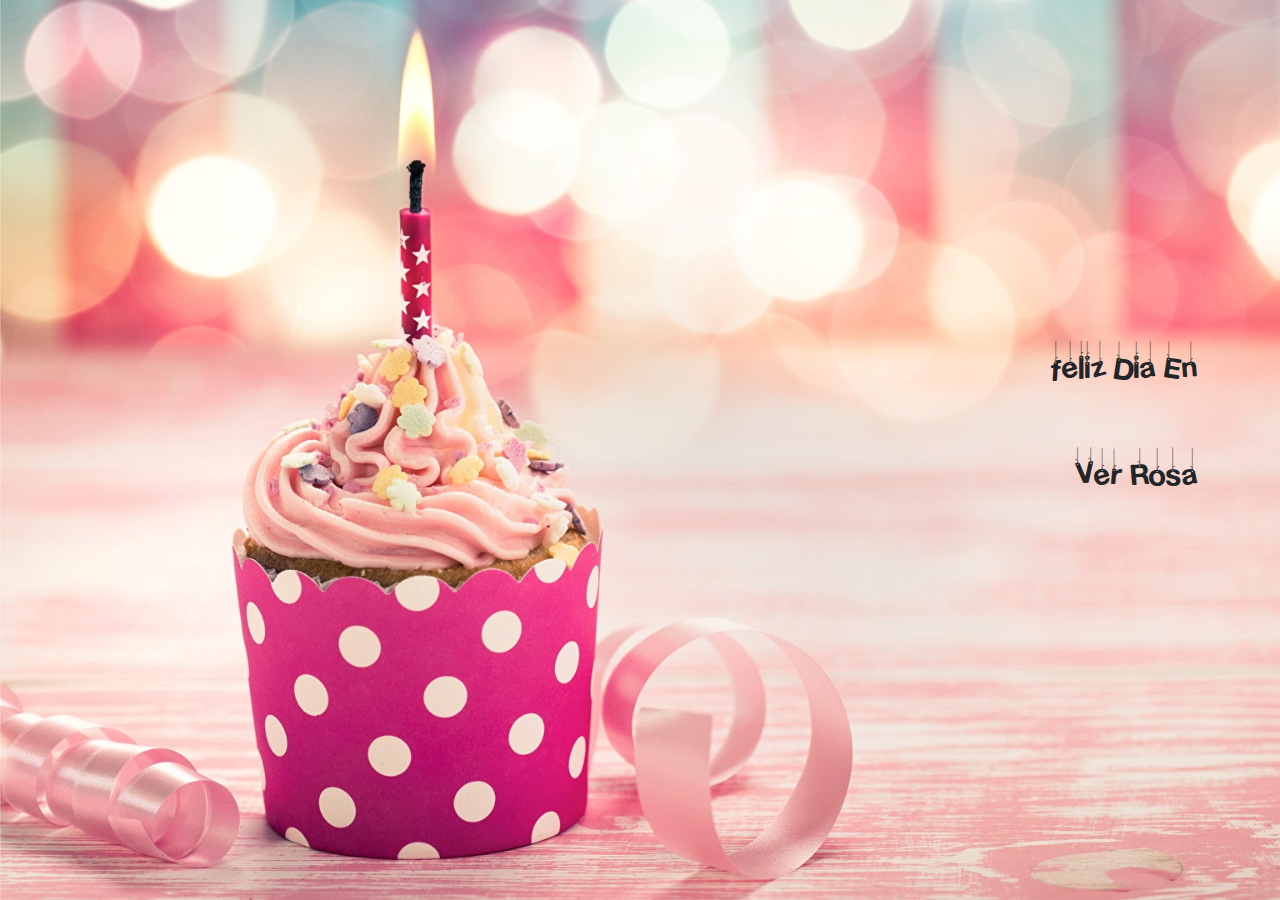
<file: index.html>
<!DOCTYPE html>
<html lang="en">

<head>

  <meta charset="UTF-8">
  <meta name="viewport" content="width=device-width, initial-scale=1.0">
  <title></title>
  <link rel="stylesheet" href="estilos.css">
  <link href="https://cdn.jsdelivr.net/npm/bootstrap@5.3.3/dist/css/bootstrap.min.css" rel="stylesheet"
    integrity="sha384-QWTKZyjpPEjISv5WaRU9OFeRpok6YctnYmDr5pNlyT2bRjXh0JMhjY6hW+ALEwIH" crossorigin="anonymous">
  <script src="https://cdn.jsdelivr.net/npm/bootstrap@5.3.3/dist/js/bootstrap.bundle.min.js"
    integrity="sha384-YvpcrYf0tY3lHB60NNkmXc5s9fDVZLESaAA55NDzOxhy9GkcIdslK1eN7N6jIeHz"
    crossorigin="anonymous"></script>

    <link rel="icon" href="icono.png" type="image/png">

</head>

<body id="reproducirAudio" class="not-loaded"> 
  <div class="container">
    <div>
      <p  class="parrafoEjemplo">feliz Dia En</p>
      <div id="contador" class="parrafoEjemplo"></div>    
       <p  class="parrafoEjemplo" id="linkFelizCumpleanos">Ver Rosa </p>
    </div>
  </div>
  <script>
  document.addEventListener("DOMContentLoaded", function() {
  var labelFelizCumpleanos = document.getElementById("linkFelizCumpleanos");

  labelFelizCumpleanos.addEventListener("click", function() {
    window.location.href = "FelizCumleañosSandra.html";
  });
});
    // Fecha objetivo (formato: Año, Mes (0-11), Día, Hora, Minuto, Segundo)
    var fechaObjetivo = new Date(2025, 2, 12, 0, 0, 0); // Cambia la fecha y la hora según tu necesidad

    // Función para actualizar el contador
    function actualizarContador() {
      var ahora = new Date().getTime(); 
      var offsetHorario = 0.5 * 60 * 60 * 1000; 
       var horaActualLaPaz = ahora + offsetHorario; // Tiempo actual
      var diferencia = fechaObjetivo - horaActualLaPaz; // Diferencia entre la fecha objetivo y el tiempo actual

      // Calcular días, horas, minutos y segundos restantes
      var dias = Math.floor(diferencia / (1000 * 60 * 60 * 24));
      var horas = Math.floor((diferencia % (1000 * 60 * 60 * 24)) / (1000 * 60 * 60));
      var minutos = Math.floor((diferencia % (1000 * 60 * 60)) / (1000 * 60));
      var segundos = Math.floor((diferencia % (1000 * 60)) / 1000);

      // Mostrar el contador
      document.getElementById("contador").innerHTML = "" + dias + " dias  " + horas + " horas " + minutos + " minutos " + segundos + " segundos ";




     document.title = ` ${ dias + " dias  " + horas + " horas " + minutos + " minutos " + segundos + " segundos "}`;



      // Si la fecha objetivo ya pasó, redirigir al otro HTML
      if (diferencia < 0) {
        window.location.href = "FelizCumleañosSandra.html"; // Cambia "otro.html" por la ruta de tu otro HTML
      }
    }

    // Actualizar el contador cada segundo
    setInterval(actualizarContador, 1000);

  </script>

</body>

</html>
</file>
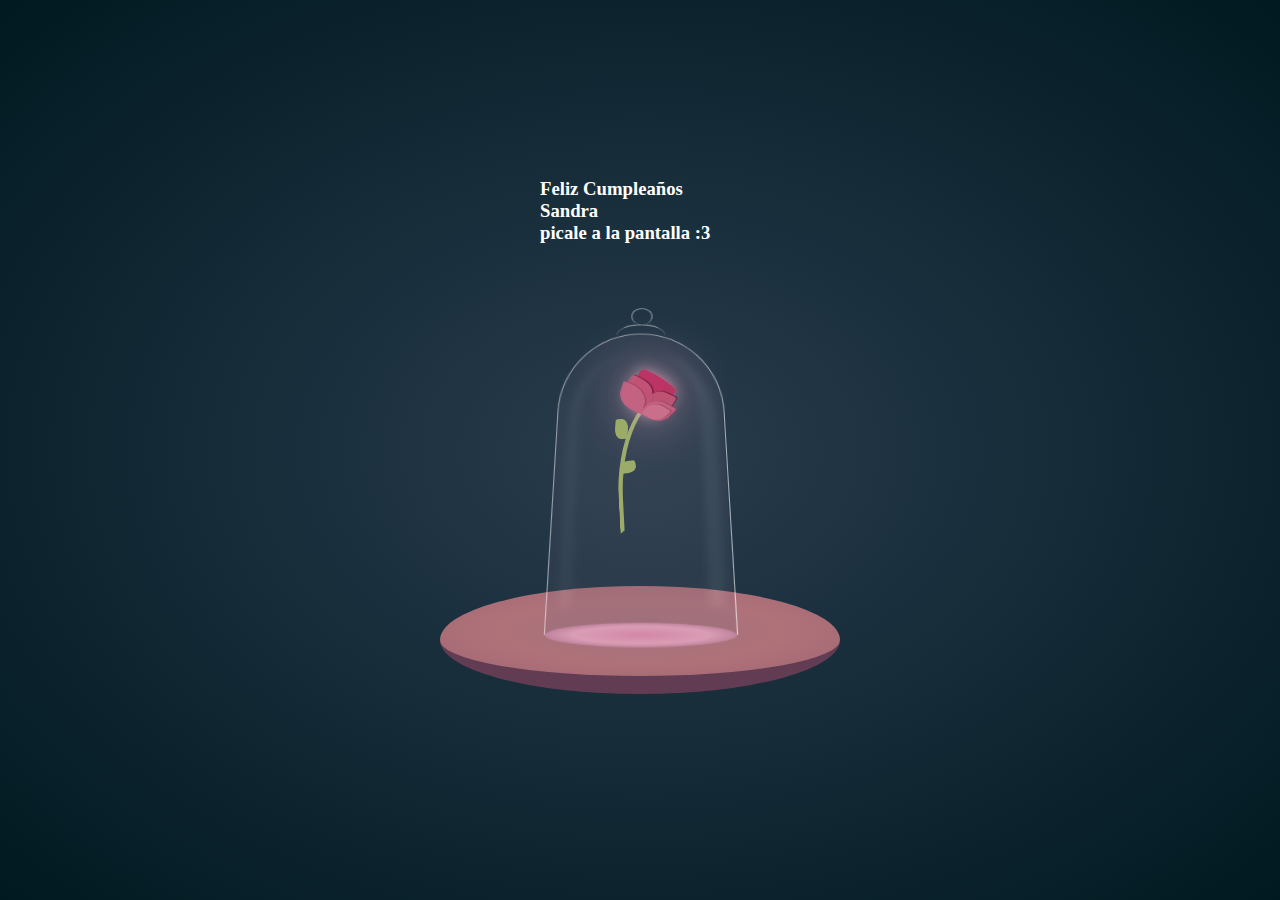
<file: FelizCumleañosSandra.html>
<!DOCTYPE html>
<html lang="es">

<head>
  <meta charset="UTF-8">
  <meta name="viewport" content="width=device-width, initial-scale=1.0">
  <link rel="icon" href="icono.png" type="image/png">
  <title>Feliz Cumpleaños Sandra</title> 
  <script>(() => {
    const head = document.getElementsByTagName("head")[0];
    let animationId = 1;
  
    function CreateMagicDust(
      x1,
      x2,
      y1,
      y2,
      sizeRatio,
      fallingTime,
      animationDelay,
      node = "main"
    ) {
      let dust = document.createElement("span");
      let animation = document.createElement("style");
      animation.innerHTML =
        "\
          @keyframes blink" +
        animationId +
        "{\
              0% {\
                  top: " +
        y1 +
        "px;\
                  left: " +
        x1 +
        "px;\
                  width: " +
        2 * sizeRatio +
        "px;\
                  height: " +
        2 * sizeRatio +
        "px;\
                  opacity: .4\
              }\
              20% {\
                  width: " +
        4 * sizeRatio +
        "px;\
                  height: " +
        4 * sizeRatio +
        "px;\
                  opacity: .8\
              }\
              35% {\
                  width: " +
        2 * sizeRatio +
        "px;\
                  height: " +
        2 * sizeRatio +
        "px;\
                  opacity: .5\
              }\
              55% {\
                  width: " +
        3 * sizeRatio +
        "px;\
                  height: " +
        3 * sizeRatio +
        "px;\
                  opacity: .7\
              }\
              80% {\
                  width: " +
        sizeRatio +
        "px;\
                  height: " +
        sizeRatio +
        "px;\
                  opacity: .3\
              }\
              100% {\
                  top: " +
        y2 +
        "px;\
                  left: " +
        x2 +
        "px;\
                  width: " +
        0 +
        "px;\
                  height: " +
        0 +
        "px;\
                  opacity: .1\
              }}";
      head.appendChild(animation);
      dust.classList.add("dustDef");
      dust.setAttribute(
        "style",
        `animation: blink${animationId++} ${fallingTime}s cubic-bezier(.71, .11, .68, .83) infinite ${animationDelay}s`
      );
 
    }
  
    // yes, I'm doing it manually to get the effect I want.. can be easily changed to render randomly
    [
      [130, 132, 150, 152, 0.15, 2.5, 0.1, "sub"],
      [65, 63, 300, 299, 0.5, 2, 0.2, "sub"],
      [70, 70, 150, 150, 0.45, 2, 0.5],
      [75, 78, 160, 170, 0.6, 2, 1],
      [80, 82, 160, 180, 0.6, 1, 0.4],
      [85, 100, 160, 170, 0.5, 2, 0.5],
      [125, 110, 170, 180, 0.25, 3, 1.5],
      [90, 90, 115, 115, 0.4, 2, 2],
      [93, 95, 200, 200, 0.4, 3, 1.5],
      [100, 100, 145, 155, 0.45, 1, 0.5],
      [100, 90, 170, 230, 0.35, 2, 0.75],
      [100, 102, 115, 112, 0.35, 3, 0.25],
      [100, 95, 170, 200, 0.55, 1.5, 0.75],
      [100, 97, 150, 190, 0.7, 2, 1.5],
      [105, 100, 160, 180, 0.5, 1.5, 0.725],
      [125, 125, 180, 190, 0.25, 1, 0.725],
      [130, 130, 135, 135, 0.45, 3, 1.5],
      [135, 132, 170, 190, 0.25, 2.5, 0.75],
      [135, 132, 320, 315, 0.2, 5, 0.3, "sub"]
    ].forEach((o) => CreateMagicDust(...o));
  })();
  document.addEventListener('DOMContentLoaded', function () {
  var audio = document.getElementById('miAudio');
  var reproducirDiv = document.getElementById('reproducirAudio');

  reproducirDiv.addEventListener('click', function () {
    audio.play();
  });
});
  </script>
  <style>* {
    margin: 0;
    padding: 0;
  }
  
  .hover-animation {
    animation: hover 1.75s ease-in-out infinite;
  }
  
  #castle {
    position: relative;
    width: 100vw;
    height: 100vh;
    background: radial-gradient(#293c4d, #001920);
    overflow: hidden;
  
    #table {
      position: absolute;
      left: calc(50% - 200px);
      top: calc(50% - 50px);
      width: 400px;
      height: 400px;
      background: radial-gradient(#a3727e, #af7279, #a16674);
      border-radius: 100%;
      border-bottom: 80px solid #623c53;
      transform: scaleY(0.225);
    }
  
    .shade-wrap {
      position: absolute;
      left: calc(50% - 100px);
      top: calc(52% - 250px);
      width: 200px;
      height: 400px;
  
      #shade-main {
        position: absolute;
        left: 20px;
        top: 100px;
        width: 160px;
        height: 300px;
        border-top: 1px solid rgba(255, 255, 255, 0.5);
        border-left: 1px solid rgba(255, 255, 255, 0.5);
        border-right: 1px solid rgba(255, 255, 255, 0.6);
        border-top-left-radius: 50% 30%;
        border-top-right-radius: 50% 30%;
        border-bottom: none;
        transform: perspective(200px) rotateX(8deg) scale(1.075, 1);
  
        #shade-handle-big {
          position: absolute;
          left: 55px;
          top: -14px;
          width: 50px;
          height: 30px;
          border-radius: 100%;
          border-top: 1px solid rgba(255, 255, 255, 0.7);
          transform: scaleY(0.9);
        }
  
        #shade-handle-small {
          position: absolute;
          left: 70px;
          top: -33px;
          width: 20px;
          height: 20px;
          border-radius: 100%;
          border: 1px solid rgba(255, 255, 255, 0.5);
          border-bottom: none;
        }
  
        #bottom-shade {
          position: absolute;
          bottom: -20px;
          width: 100%;
          height: 40px;
          transform: scaleY(0.5);
          border-radius: 100%;
          background: radial-gradient(#d287a5, #da9db6, #985e74);
          animation: floatAnimate 1.75s ease-in-out infinite;
        }
      }
  
      #shade-main-reflections {
        position: relative;
        left: 20px;
        top: 100px;
        width: 160px;
        height: 300px;
        border-top-left-radius: 50% 30%;
        border-top-right-radius: 50% 30%;
        border-bottom: none;
        background-color: #6d6179;
        transform: perspective(200px) rotateX(8deg) scale(1.075, 1);
        opacity: 0.15;
  
        &:after {
          content: "";
          position: absolute;
          width: 100%;
          height: 100%;
          border-top-right-radius: 50% 30%;
          border-right: 20px solid rgba(255, 255, 255, 0.5);
          transform: scale(0.7, 0.85);
          filter: blur(5px);
        }
  
        &:before {
          content: "";
          position: absolute;
          width: 100%;
          height: 100%;
          border-top-left-radius: 50% 30%;
          border-left: 8px solid rgba(255, 255, 255, 0.6);
          transform: scale(0.85, 0.85);
          filter: blur(5px);
        }
      }
  
      #flower-wrap {
        position: relative;
        top: -50px;
  
        #stem {
          position: absolute;
          left: 82px;
          top: 187px;
          width: 100px;
          height: 150px;
          background-color: transparent;
          border: solid 4px #a1b965;
          border-color: transparent transparent transparent #a1b965;
          border-radius: 50%/120px 100px 0 0;
          transform: rotate(-3deg) scale(1.1, 0.9);
        }
  
        #petal1 {
          position: absolute;
          left: 97px;
          top: 188px;
          width: 25px;
          height: 25px;
          border-top-left-radius: 50% 10%;
          border-top-right-radius: 50% 10%;
          border-bottom-left-radius: 50% 40%;
          border-bottom-right-radius: 50% 40%;
          background-color: #c82b60;
          box-shadow: 1px -1px 1px 0 #6f1232;
          transform: rotate(32deg) scale(1.6, 1.6);
  
          &:before {
            content: "";
            position: absolute;
            height: 100%;
            width: 100%;
            border-top-left-radius: 50% 10%;
            border-top-right-radius: 50% 10%;
            border-bottom-left-radius: 50% 40%;
            border-bottom-right-radius: 50% 40%;
            background-color: transparent;
            box-shadow: 0 0 10px 0 #e8b2ca;
            opacity: 0.9;
          }
  
          &:after {
            content: "";
            position: absolute;
            height: 100%;
            width: 100%;
            border-top-left-radius: 50% 10%;
            border-top-right-radius: 50% 10%;
            border-bottom-left-radius: 50% 40%;
            border-bottom-right-radius: 50% 40%;
            background-color: transparent;
            box-shadow: 0 0 35px 0 #e8b2ca;
            animation: glow 3s ease-in-out infinite;
          }
        }
  
        #petal2 {
          position: absolute;
          left: 85px;
          top: 185px;
          width: 25px;
          height: 30px;
          border-top-left-radius: 50% 10%;
          border-top-right-radius: 50% 50%;
          border-bottom-left-radius: 50% 50%;
          border-bottom-right-radius: 50% 10%;
          background-color: #d05478;
          transform: rotate(35deg) scale(1.2, 1);
          box-shadow: 1px -1px 1px 0 #6f1232;
          opacity: 0.9;
        }
  
        #petal3 {
          position: absolute;
          left: 105px;
          top: 197px;
          width: 25px;
          height: 28px;
          border-top-left-radius: 50% 50%;
          border-top-right-radius: 10% 10%;
          border-bottom-left-radius: 10% 10%;
          border-bottom-right-radius: 50% 50%;
          background-color: #cb5275;
          transform: rotate(25deg) scale(1, 1.05) skew(-8deg);
          box-shadow: 1px -1px 1px 0 #6f1232;
          opacity: 0.9;
        }
  
        #petal4 {
          position: absolute;
          left: 80px;
          top: 191px;
          width: 25px;
          height: 25px;
          border-top-left-radius: 50% 10%;
          border-top-right-radius: 50% 50%;
          border-bottom-left-radius: 50% 50%;
          border-bottom-right-radius: 50% 10%;
          background-color: #d26484;
          transform: rotate(30deg) scale(1.1, 0.9) skew(10deg);
          box-shadow: 1px -1px 1px 0 #a53d60;
          opacity: 0.9;
        }
  
        #petal5 {
          position: absolute;
          left: 105px;
          top: 207px;
          width: 25px;
          height: 20px;
          border-top-left-radius: 50% 50%;
          border-top-right-radius: 10% 10%;
          border-bottom-left-radius: 10% 10%;
          border-bottom-right-radius: 50% 50%;
          background-color: #d26484;
          transform: rotate(28deg) scale(1, 1.05) skew(-18deg);
          box-shadow: 1px -1px 1px 0 #a53d60;
          opacity: 0.9;
        }
  
        #falling-petal {
          position: absolute;
          left: 105px;
          top: 209px;
          width: 22px;
          height: 18px;
          border-top-left-radius: 50% 50%;
          border-top-right-radius: 10% 10%;
          border-bottom-left-radius: 10% 10%;
          border-bottom-right-radius: 50% 50%;
          background-color: #da7290;
          transform: rotate(32deg) scale(0.9, 0.95) skew(-18deg);
          box-shadow: 1px -1px 1px 0 #a53d60;
          opacity: 0.9;
          animation: 7s fall 4s ease-in-out infinite;
        }
  
        #leaf1 {
          position: absolute;
          left: 75px;
          top: 225px;
          width: 13px;
          height: 20px;
          border-top-left-radius: 50% 10%;
          border-top-right-radius: 50% 50%;
          border-bottom-left-radius: 50% 50%;
          border-bottom-right-radius: 50% 10%;
          background-color: #a1b965;
          transform: rotate(5deg);
        }
  
        #leaf2 {
          position: absolute;
          left: 82px;
          top: 265px;
          width: 12px;
          height: 16px;
          border-top-left-radius: 50% 10%;
          border-top-right-radius: 50% 50%;
          border-bottom-left-radius: 50% 50%;
          border-bottom-right-radius: 50% 10%;
          background-color: #a1b965;
          transform: rotate(-97deg);
        }
      }
    }
  }
  
  .dustDef {
    position: absolute;
    background-color: white;
    border-radius: 100%;
    box-shadow: 0 0 3px 1px white; 
    opacity: 0;
  }
  
  @keyframes hover {
    0% {
      margin-top: 60px;
    }
    50% {
      margin-top: 50px;
    }
    100% {
      margin-top: 60px;
    }
  }
  
  @keyframes glow {
    0% {
      box-shadow: 0 0 25px 0 #e8b2ca;
    }
    50% {
      box-shadow: 0 0 45px 0 #e8b2ca;
    }
    100% {
      box-shadow: 0 0 25px 0 #e8b2ca;
    }
  }
  
  @keyframes fall {
    5% {
      top: 209px;
      left: 105px;
      transform: rotate(55deg) scale(0.9, 0.95) skew(-18deg);
      opacity: 0.9;
    }
    30% {
      left: 90px;
    }
    55% {
      left: 130px;
    }
    60%,
    100% {
      top: 380px;
      transform: rotate(30deg) scale(0.9, 0.95) skew(-32deg);
      opacity: 0;
    }
  }
  
  @keyframes floatAnimate {
    0% {
      background-size: 105% 120%;
      background-position: 0 0;
      opacity: 0.7;
    }
    50% {
      background-size: 100% 100%;
      background-position: 0 0;
      opacity: 0.5;
    }
    100% {
      background-size: 105% 120%;
      background-position: 0 0;
      opacity: 0.7;
    }
  }
  
  </style>
</head>

<body  id=reproducirAudio> 
  <audio id=miAudio autoplay loop>
    <source src=videoplayback.m4a type=audio/mp3>
    Tu navegador no soporta HTML5 audio.
  </audio>
  <div id="castle">
    <div id="table"></div>
 
    <div class="shade-wrap hover-animation" id="main">
      <h3 style="color:white; margin-top: -20%;" id='miTitulo'> Feliz Cumpleaños Sandra</h3>
      <h3 style="color:white;" id='miTitulo'> picale a la pantalla :3</h3>
      <div id="flower-wrap">
        <div id="stem"></div>
        <div id="petal1"></div>
        <div id="petal2"></div>
        <div id="petal3"></div>
        <div id="petal4"></div>
        <div id="petal5"></div>
        <div id="falling-petal"></div>
        <div id="leaf1"></div>
        <div id="leaf2"></div>
      </div>
    </div>
    <div class="shade-wrap" id="sub">
      <div id="shade-main-reflections"></div>
      <div id="shade-main">
        <div id="shade-handle-big"></div>
        <div id="shade-handle-small"></div>
        <div id="top-reflection"></div>
        <div id="bottom-shade"></div>
      </div>
    </div>
  </div>
</body>

</html>
</file>
<file: estilos.css>
body {
    background-image: url('3670655.jpg');
    background-size: 150% 120%;
    background-size: cover; /* Cubre toda la pantalla */
    background-repeat: no-repeat; /* Evita la repetición de la imagen */
     margin: 0; /* Elimina los márgenes predeterminados */
    padding: 0; /* Elimina el relleno predeterminado */
    /* Si deseas agregar más estilos al cuerpo de la página, puedes hacerlo aquí */
    display: flex;
    align-items: flex-end;
    justify-content: center;
    min-height: 100vh;
    background-color: var(--dark-color);
    overflow: hidden;
    perspective: 1000px;
}
#contador {
    font-size: 34px;
    margin-bottom: 20px;
    margin-top: 5%;
  }
  .parrafoEjemplo {
    text-align: right; /* Alinea el texto a la derecha */
    top: 50%; /* Lo coloca en la parte superior */
    right: 0; /* Lo coloca en la parte derecha */
    /* Puedes agregar más estilos CSS aquí según sea necesario */
}
*, *::after, *::before {
    padding: 0;
    margin: 0;
    box-sizing: border-box;
  }
  @font-face {
    font-family: 'Hanged Letters'; /* Nombre de la fuente */
    src: url('Hanged Letters.ttf') format('truetype'); /* Ruta al archivo .ttf */
}
@font-face {
    font-family: 'Sticky Memos Demo Plain'; /* Nombre de la fuente */
    src: url('KGDefyingGravity.ttf') format('truetype'); /* Ruta al archivo .ttf */
}
p {
    font-size: 34px;
    margin-bottom: -2300px;
    margin-top: 200px;

    font-family: 'Hanged Letters', sans-serif; /* Aplicar la fuente a todo el documento */
}
div {
    font-size: 5px;
    margin-bottom: 200px;
    margin-top: 100px;
    font-family: 'Sticky Memos Demo Plain', sans-serif; /* Aplicar la fuente a todo el documento */
}
</file>
